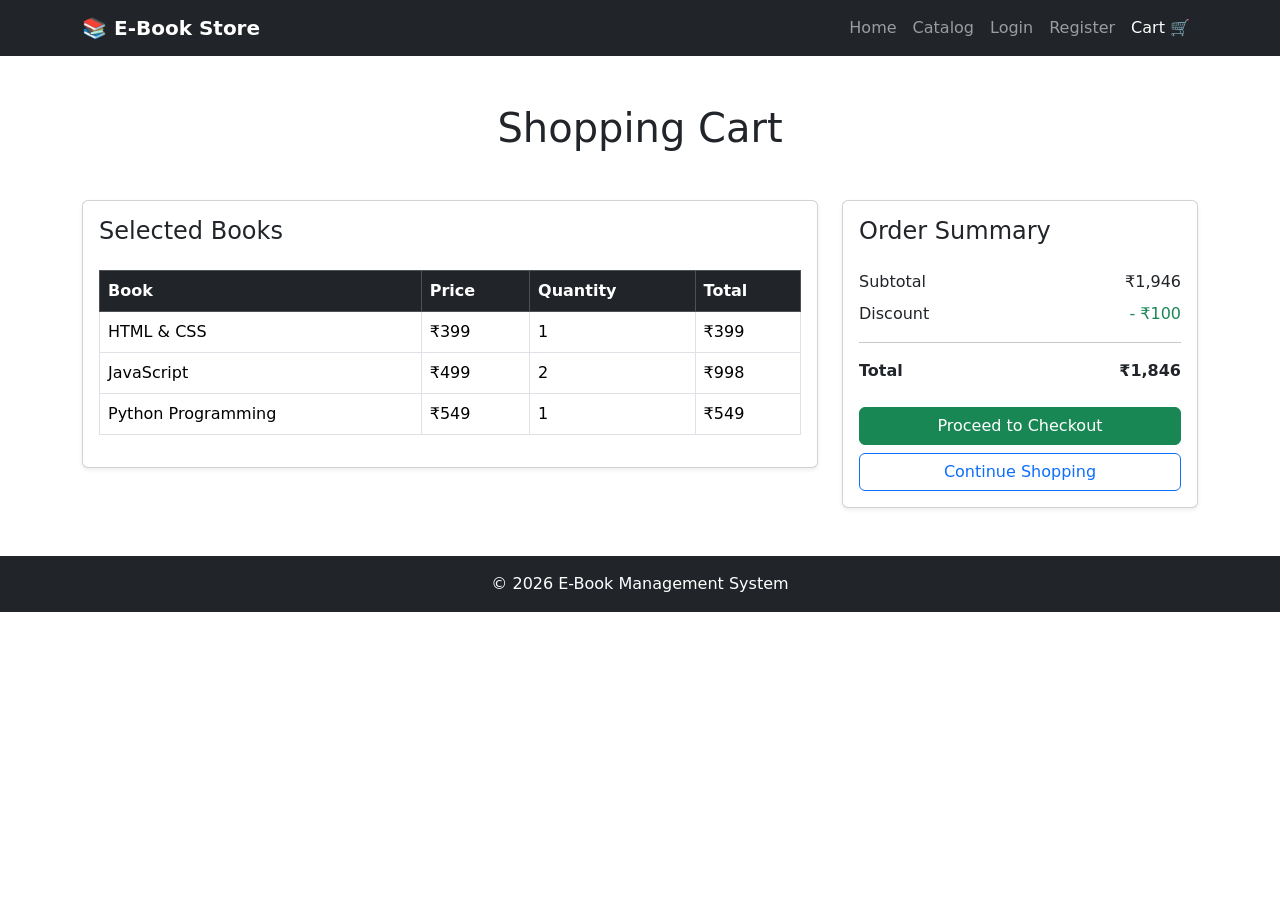
<file: cart.html>
<!DOCTYPE html>

<html lang="en">

<head>


<meta charset="UTF-8">

<meta name="viewport"
      content="width=device-width, initial-scale=1.0">

<title>Shopping Cart - E-Book Store</title>

<!-- Bootstrap CSS -->

<link href="https://cdn.jsdelivr.net/npm/bootstrap@5.3.8/dist/css/bootstrap.min.css"
      rel="stylesheet">


</head>

<body>

<!-- ================= NAVBAR ================= -->

<nav class="navbar navbar-expand-lg navbar-dark bg-dark">


<div class="container">

    <a class="navbar-brand fw-bold"
       href="index.html">

        📚 E-Book Store

    </a>


    <button class="navbar-toggler"
            type="button"
            data-bs-toggle="collapse"
            data-bs-target="#navbarNav">

        <span class="navbar-toggler-icon"></span>

    </button>


    <div class="collapse navbar-collapse"
         id="navbarNav">

        <ul class="navbar-nav ms-auto">

            <li class="nav-item">

                <a class="nav-link"
                   href="index.html">

                    Home

                </a>

            </li>


            <li class="nav-item">

                <a class="nav-link"
                   href="catalog.html">

                    Catalog

                </a>

            </li>


            <li class="nav-item">

                <a class="nav-link"
                   href="login.html">

                    Login

                </a>

            </li>


            <li class="nav-item">

                <a class="nav-link"
                   href="register.html">

                    Register

                </a>

            </li>


            <li class="nav-item">

                <a class="nav-link active"
                   href="cart.html">

                    Cart 🛒

                </a>

            </li>

        </ul>

    </div>

</div>


</nav>

<!-- ================= CART ================= -->

<div class="container my-5">


<h1 class="text-center mb-5">
    Shopping Cart
</h1>


<div class="row g-4">


    <!-- ================= CART TABLE ================= -->

    <div class="col-12 col-lg-8">

        <div class="card shadow-sm">

            <div class="card-body">

                <h4 class="mb-4">
                    Selected Books
                </h4>


                <div class="table-responsive">

                    <table class="table table-bordered
                                  table-hover align-middle">

                        <thead class="table-dark">

                            <tr>

                                <th>
                                    Book
                                </th>

                                <th>
                                    Price
                                </th>

                                <th>
                                    Quantity
                                </th>

                                <th>
                                    Total
                                </th>

                            </tr>

                        </thead>


                        <tbody>

                            <tr>

                                <td>
                                    HTML & CSS
                                </td>

                                <td>
                                    ₹399
                                </td>

                                <td>
                                    1
                                </td>

                                <td>
                                    ₹399
                                </td>

                            </tr>


                            <tr>

                                <td>
                                    JavaScript
                                </td>

                                <td>
                                    ₹499
                                </td>

                                <td>
                                    2
                                </td>

                                <td>
                                    ₹998
                                </td>

                            </tr>


                            <tr>

                                <td>
                                    Python Programming
                                </td>

                                <td>
                                    ₹549
                                </td>

                                <td>
                                    1
                                </td>

                                <td>
                                    ₹549
                                </td>

                            </tr>

                        </tbody>

                    </table>

                </div>

            </div>

        </div>

    </div>


    <!-- ================= ORDER SUMMARY ================= -->

    <div class="col-12 col-lg-4">

        <div class="card shadow-sm">

            <div class="card-body">

                <h4 class="card-title mb-4">
                    Order Summary
                </h4>


                <div class="d-flex justify-content-between mb-2">

                    <span>
                        Subtotal
                    </span>

                    <span>
                        ₹1,946
                    </span>

                </div>


                <div class="d-flex justify-content-between mb-2">

                    <span>
                        Discount
                    </span>

                    <span class="text-success">
                        - ₹100
                    </span>

                </div>


                <hr>


                <div class="d-flex justify-content-between">

                    <strong>
                        Total
                    </strong>

                    <strong>
                        ₹1,846
                    </strong>

                </div>


                <button class="btn btn-success w-100 mt-4">

                    Proceed to Checkout

                </button>


                <a href="catalog.html"
                   class="btn btn-outline-primary w-100 mt-2">

                    Continue Shopping

                </a>

            </div>

        </div>

    </div>

</div>


</div>

<!-- ================= FOOTER ================= -->

<footer class="bg-dark text-white text-center p-3">


<p class="mb-0">

    © 2026 E-Book Management System

</p>


</footer>

<!-- Bootstrap JavaScript -->

<script src="https://cdn.jsdelivr.net/npm/bootstrap@5.3.8/dist/js/bootstrap.bundle.min.js">
</script>

</body>

</html>
</file>
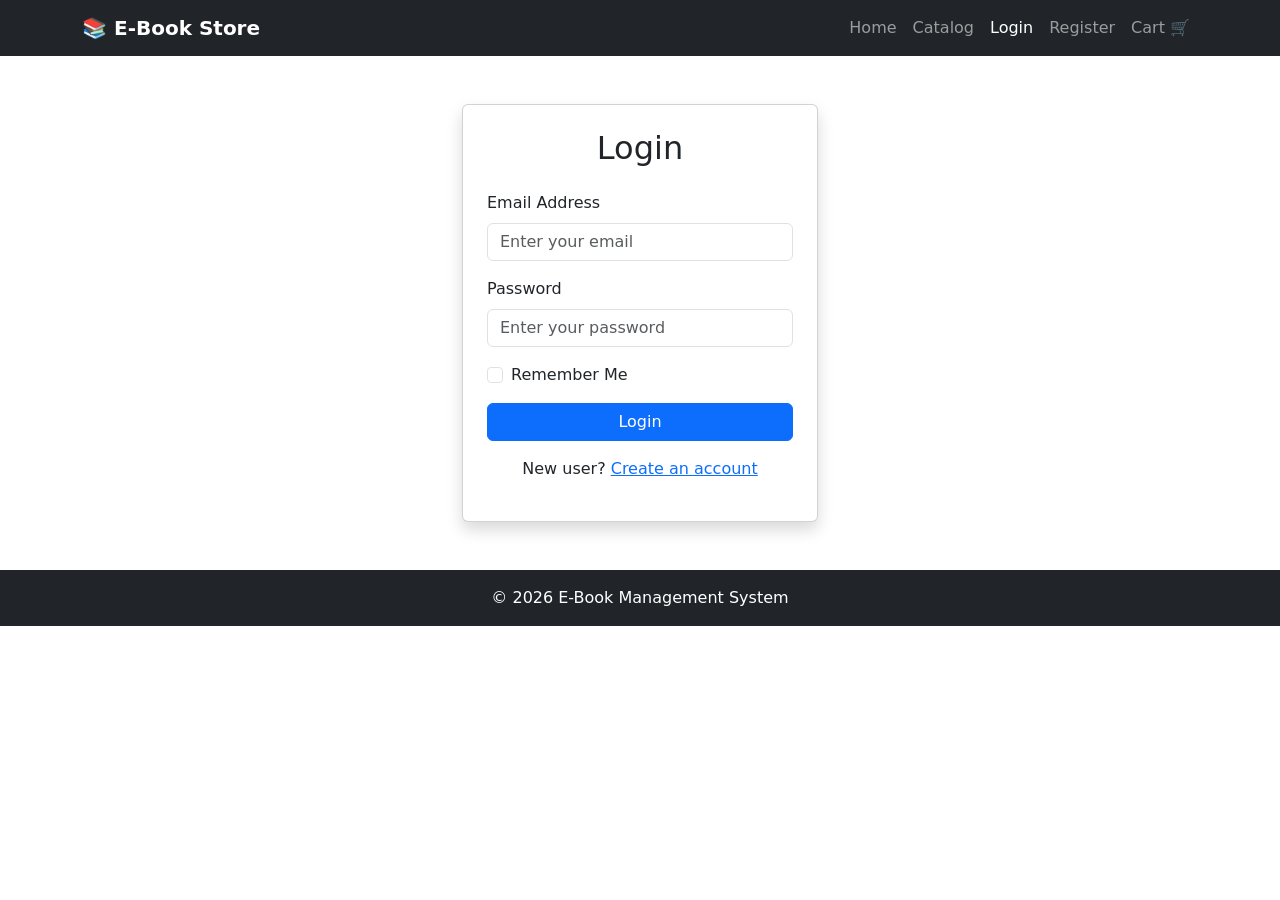
<file: login.html>
<!DOCTYPE html>

<html lang="en">
<head>


<meta charset="UTF-8">

<meta name="viewport"
      content="width=device-width, initial-scale=1.0">

<title>Login - E-Book Store</title>

<!-- Bootstrap CSS -->
<link href="https://cdn.jsdelivr.net/npm/bootstrap@5.3.8/dist/css/bootstrap.min.css"
      rel="stylesheet">


</head>

<body>

<!-- ================= NAVBAR ================= -->

<nav class="navbar navbar-expand-lg navbar-dark bg-dark">


<div class="container">

    <a class="navbar-brand fw-bold"
       href="index.html">

        📚 E-Book Store

    </a>


    <button class="navbar-toggler"
            type="button"
            data-bs-toggle="collapse"
            data-bs-target="#navbarNav">

        <span class="navbar-toggler-icon"></span>

    </button>


    <div class="collapse navbar-collapse"
         id="navbarNav">

        <ul class="navbar-nav ms-auto">

            <li class="nav-item">
                <a class="nav-link"
                   href="index.html">
                    Home
                </a>
            </li>

            <li class="nav-item">
                <a class="nav-link"
                   href="catalog.html">
                    Catalog
                </a>
            </li>

            <li class="nav-item">
                <a class="nav-link active"
                   href="login.html">
                    Login
                </a>
            </li>

            <li class="nav-item">
                <a class="nav-link"
                   href="register.html">
                    Register
                </a>
            </li>

            <li class="nav-item">
                <a class="nav-link"
                   href="cart.html">
                    Cart 🛒
                </a>
            </li>

        </ul>

    </div>

</div>


</nav>

<!-- ================= LOGIN FORM ================= -->

<div class="container my-5">


<div class="row justify-content-center">

    <div class="col-12 col-sm-10 col-md-6 col-lg-4">

        <div class="card shadow">

            <div class="card-body p-4">

                <h2 class="text-center mb-4">
                    Login
                </h2>


                <form>

                    <div class="mb-3">

                        <label for="email"
                               class="form-label">

                            Email Address

                        </label>

                        <input type="email"
                               id="email"
                               class="form-control"
                               placeholder="Enter your email"
                               required>

                    </div>


                    <div class="mb-3">

                        <label for="password"
                               class="form-label">

                            Password

                        </label>

                        <input type="password"
                               id="password"
                               class="form-control"
                               placeholder="Enter your password"
                               required>

                    </div>


                    <div class="form-check mb-3">

                        <input class="form-check-input"
                               type="checkbox"
                               id="remember">

                        <label class="form-check-label"
                               for="remember">

                            Remember Me

                        </label>

                    </div>


                    <button type="submit"
                            class="btn btn-primary w-100">

                        Login

                    </button>

                </form>


                <p class="text-center mt-3">

                    New user?

                    <a href="register.html">
                        Create an account
                    </a>

                </p>

            </div>

        </div>

    </div>

</div>


</div>

<!-- ================= FOOTER ================= -->

<footer class="bg-dark text-white text-center p-3">


<p class="mb-0">
    © 2026 E-Book Management System
</p>


</footer>

<!-- Bootstrap JavaScript -->

<script src="https://cdn.jsdelivr.net/npm/bootstrap@5.3.8/dist/js/bootstrap.bundle.min.js">
</script>

</body>
</html>
</file>
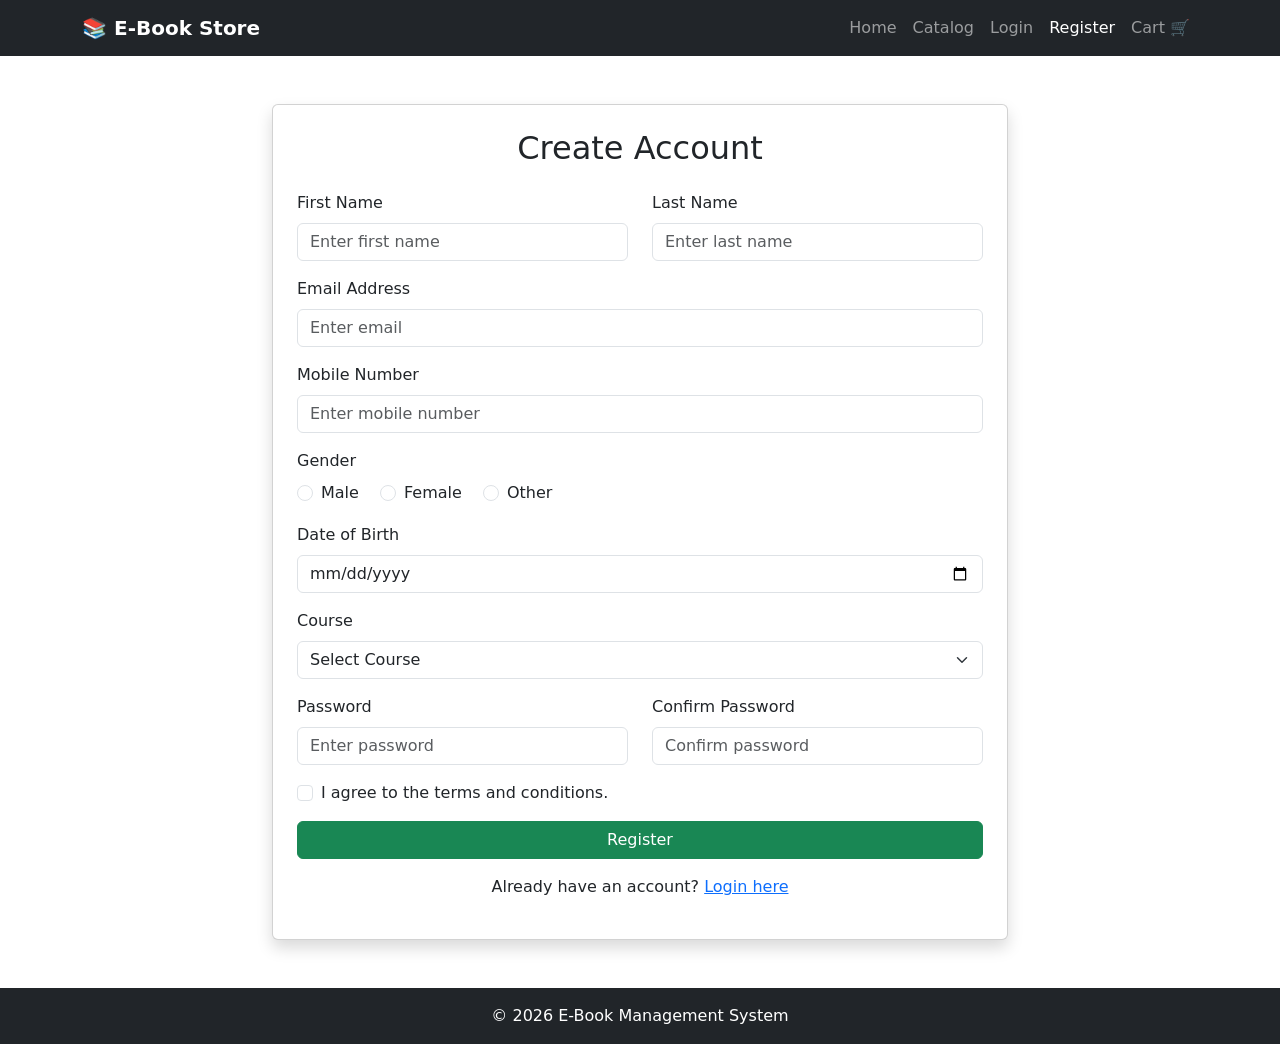
<file: register.html>
<!DOCTYPE html>

<html lang="en">

<head>


<meta charset="UTF-8">

<meta name="viewport"
      content="width=device-width, initial-scale=1.0">

<title>Registration - E-Book Store</title>

<!-- Bootstrap CSS -->

<link href="https://cdn.jsdelivr.net/npm/bootstrap@5.3.8/dist/css/bootstrap.min.css"
      rel="stylesheet">


</head>

<body>

<!-- ================= NAVBAR ================= -->

<nav class="navbar navbar-expand-lg navbar-dark bg-dark">


<div class="container">

    <a class="navbar-brand fw-bold"
       href="index.html">

        📚 E-Book Store

    </a>


    <button class="navbar-toggler"
            type="button"
            data-bs-toggle="collapse"
            data-bs-target="#navbarNav">

        <span class="navbar-toggler-icon"></span>

    </button>


    <div class="collapse navbar-collapse"
         id="navbarNav">

        <ul class="navbar-nav ms-auto">

            <li class="nav-item">
                <a class="nav-link"
                   href="index.html">
                    Home
                </a>
            </li>

            <li class="nav-item">
                <a class="nav-link"
                   href="catalog.html">
                    Catalog
                </a>
            </li>

            <li class="nav-item">
                <a class="nav-link"
                   href="login.html">
                    Login
                </a>
            </li>

            <li class="nav-item">
                <a class="nav-link active"
                   href="register.html">
                    Register
                </a>
            </li>

            <li class="nav-item">
                <a class="nav-link"
                   href="cart.html">
                    Cart 🛒
                </a>
            </li>

        </ul>

    </div>

</div>


</nav>

<!-- ================= REGISTRATION ================= -->

<div class="container my-5">


<div class="row justify-content-center">

    <div class="col-12 col-md-10 col-lg-8">

        <div class="card shadow">

            <div class="card-body p-4">

                <h2 class="text-center mb-4">
                    Create Account
                </h2>


                <form>


                    <!-- Name -->

                    <div class="row">

                        <div class="col-12 col-md-6 mb-3">

                            <label for="firstName"
                                   class="form-label">

                                First Name

                            </label>

                            <input type="text"
                                   id="firstName"
                                   class="form-control"
                                   placeholder="Enter first name"
                                   required>

                        </div>


                        <div class="col-12 col-md-6 mb-3">

                            <label for="lastName"
                                   class="form-label">

                                Last Name

                            </label>

                            <input type="text"
                                   id="lastName"
                                   class="form-control"
                                   placeholder="Enter last name"
                                   required>

                        </div>

                    </div>


                    <!-- Email -->

                    <div class="mb-3">

                        <label for="email"
                               class="form-label">

                            Email Address

                        </label>

                        <input type="email"
                               id="email"
                               class="form-control"
                               placeholder="Enter email"
                               required>

                    </div>


                    <!-- Mobile -->

                    <div class="mb-3">

                        <label for="mobile"
                               class="form-label">

                            Mobile Number

                        </label>

                        <input type="tel"
                               id="mobile"
                               class="form-control"
                               placeholder="Enter mobile number"
                               required>

                    </div>


                    <!-- Gender -->

                    <div class="mb-3">

                        <label class="form-label">
                            Gender
                        </label>

                        <div>

                            <div class="form-check form-check-inline">

                                <input class="form-check-input"
                                       type="radio"
                                       name="gender"
                                       id="male"
                                       value="male">

                                <label class="form-check-label"
                                       for="male">

                                    Male

                                </label>

                            </div>


                            <div class="form-check form-check-inline">

                                <input class="form-check-input"
                                       type="radio"
                                       name="gender"
                                       id="female"
                                       value="female">

                                <label class="form-check-label"
                                       for="female">

                                    Female

                                </label>

                            </div>


                            <div class="form-check form-check-inline">

                                <input class="form-check-input"
                                       type="radio"
                                       name="gender"
                                       id="other"
                                       value="other">

                                <label class="form-check-label"
                                       for="other">

                                    Other

                                </label>

                            </div>

                        </div>

                    </div>


                    <!-- Date of Birth -->

                    <div class="mb-3">

                        <label for="dob"
                               class="form-label">

                            Date of Birth

                        </label>

                        <input type="date"
                               id="dob"
                               class="form-control">

                    </div>


                    <!-- Course -->

                    <div class="mb-3">

                        <label for="course"
                               class="form-label">

                            Course

                        </label>

                        <select id="course"
                                class="form-select">

                            <option selected>
                                Select Course
                            </option>

                            <option>
                                B.Tech
                            </option>

                            <option>
                                M.Tech
                            </option>

                            <option>
                                MCA
                            </option>

                            <option>
                                MBA
                            </option>

                        </select>

                    </div>


                    <!-- Password -->

                    <div class="row">

                        <div class="col-12 col-md-6 mb-3">

                            <label for="password"
                                   class="form-label">

                                Password

                            </label>

                            <input type="password"
                                   id="password"
                                   class="form-control"
                                   placeholder="Enter password"
                                   required>

                        </div>


                        <div class="col-12 col-md-6 mb-3">

                            <label for="confirmPassword"
                                   class="form-label">

                                Confirm Password

                            </label>

                            <input type="password"
                                   id="confirmPassword"
                                   class="form-control"
                                   placeholder="Confirm password"
                                   required>

                        </div>

                    </div>


                    <!-- Terms -->

                    <div class="form-check mb-3">

                        <input class="form-check-input"
                               type="checkbox"
                               id="terms"
                               required>

                        <label class="form-check-label"
                               for="terms">

                            I agree to the terms and conditions.

                        </label>

                    </div>


                    <!-- Submit -->

                    <button type="submit"
                            class="btn btn-success w-100">

                        Register

                    </button>


                </form>


                <p class="text-center mt-3">

                    Already have an account?

                    <a href="login.html">
                        Login here
                    </a>

                </p>

            </div>

        </div>

    </div>

</div>


</div>

<!-- ================= FOOTER ================= -->

<footer class="bg-dark text-white text-center p-3">


<p class="mb-0">
    © 2026 E-Book Management System
</p>


</footer>

<!-- Bootstrap JavaScript -->

<script src="https://cdn.jsdelivr.net/npm/bootstrap@5.3.8/dist/js/bootstrap.bundle.min.js">
</script>

</body>

</html>
</file>
